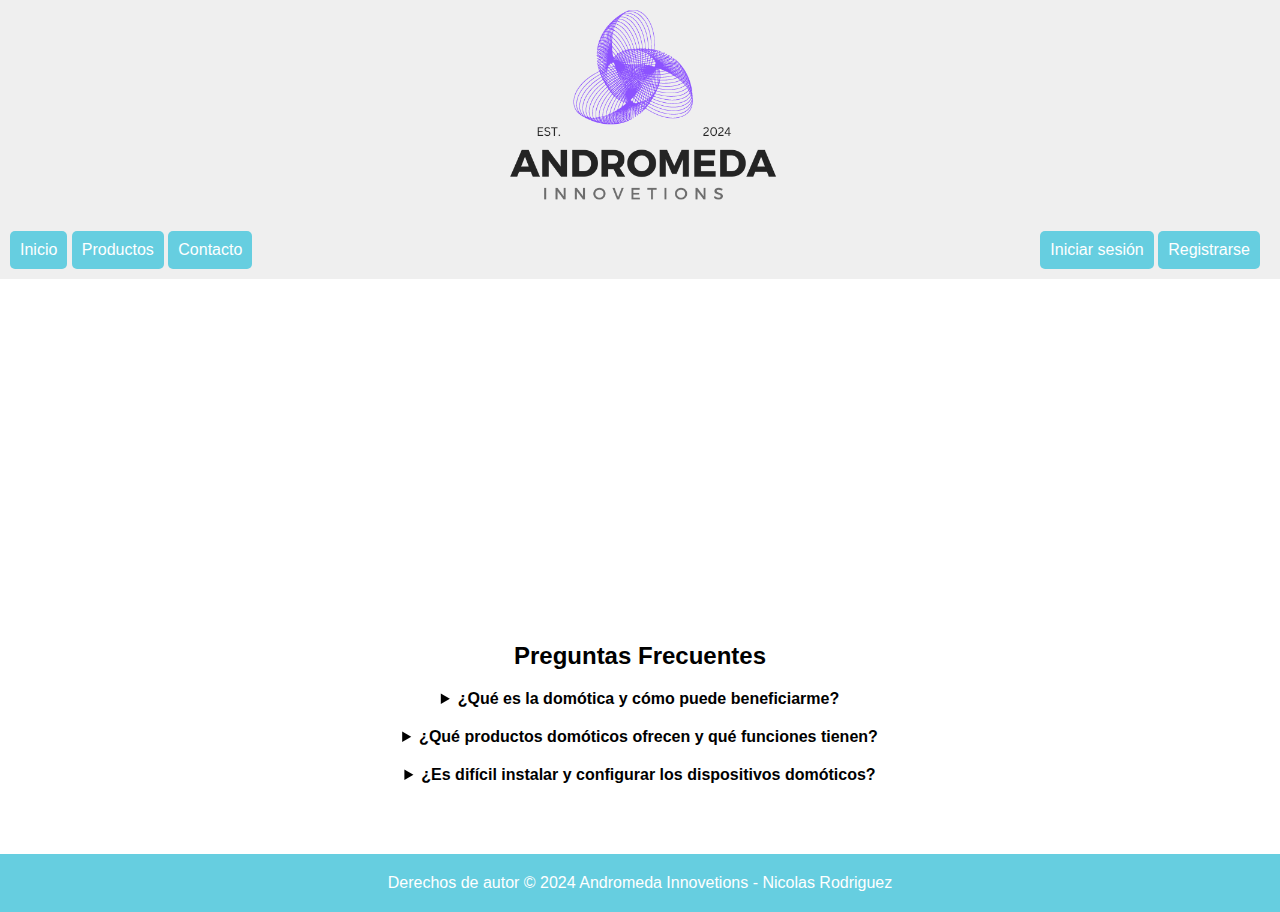
<file: index.html>
<!DOCTYPE html>
<html lang="es">

<head>
    <meta charset="UTF-8">
    <meta name="viewport" content="width=device-width, initial-scale=1.0">
    <title>Tienda de Domótica 🤖</title>
    <link rel="stylesheet" href="./CSS/estilos.css">
</head>

<body>
    <header>
        <img src="./images/andromeda.png" alt="Logo de la tienda">
       
    </header>

    <nav>
        <ul>
            <li><a href="./index.html">Inicio</a></li>
            <li><a href="./productos.html">Productos</a>
                <ul>
                    <li><a href="./productos.html">Cámaras</a></li>
                    <li><a href="./productos.html">Sensores</a></li>
                </ul>
            </li>
            <li><a href="./contacto.html">Contacto</a>
                <ul>
                    <li><a href="./contacto.html">Soporte</a></li>
                    <li><a href="./contacto.html">Ventas</a></li>
                </ul>
            </li>
        </ul>
    
        <div class="sesion">
            <ul>
                <li><a href="./iniciar.html">Iniciar sesión</a></li>
                <li><a href="./registrar.html">Registrarse</a></li>
            </ul>
        </div>
    </nav>
    
  
    <main>
            <div class="video-container">
                <iframe src="https://www.youtube.com/embed/iI5aF3ybmsQ" frameborder="0"
                allow="accelerometer; autoplay; clipboard-write; encrypted-media; gyroscope; picture-in-picture"
                allowfullscreen>
                </iframe>
            </div>

        
            <!--<section id="login">
                <h2>Iniciar Sesión</h2>
                <form action="./dashboard.html" method="GET">
                    <label for="username">Nombre de Usuario:</label>
                    <input type="text" id="username" name="username" required>
                    <label for="password">Contraseña:</label>
                    <input type="password" id="password" name="password" required>
                    <br>
                    <button type="submit">Iniciar Sesión</button>
                </form>
            </section>


            <section id="register">
                <h2>Registrarse</h2>
                <form action="#">
                    <label for="email">Correo Electrónico:</label>
                    <input type="email" id="email" name="email" required>
                    <label for="new-password">Crear Contraseña:</label>
                    <input type="password" id="new-password" name="new-password" required>
                </form>
                <button type="submit">Registrarse</button>
            </section>-->

            </section>
            <h2>Preguntas Frecuentes</h2>

            <details>
                <summary>¿Qué es la domótica y cómo puede beneficiarme?</summary>
                <img src="./images/imagen1.png" alt="Imagen 1">
                <p>La domótica es la integración de tecnología en el hogar para automatizar y controlar sistemas como
                    iluminación, seguridad, climatización, entre otros. Sus beneficios incluyen mayor comodidad,
                    seguridad, eficiencia energética y ahorro de tiempo.
                </p>
            </details>

            <details>
                <summary>¿Qué productos domóticos ofrecen y qué funciones tienen?</summary>
                <img src="./images/imagen2.jpg" alt="Imagen 2">
                <p>Ofrecemos una amplia gama de productos domóticos, desde dispositivos de control de luces y
                    termostatos inteligentes hasta sistemas de seguridad y cámaras de vigilancia. Estos productos
                    permiten controlar remotamente desde tu smartphone o tablet, programar horarios, recibir
                    notificaciones y mejorar la gestión de tu hogar.
                </p>
            </details>

            <details>
                <summary>¿Es difícil instalar y configurar los dispositivos domóticos?</summary>
                <img src="./images/imagen3.jpg" alt="Imagen 3">
                <p>No, la mayoría de nuestros productos están diseñados para ser fáciles de instalar y configurar.
                    Proporcionamos guías detalladas y soporte técnico para ayudarte en el proceso. Además, muchos
                    dispositivos se integran fácilmente con sistemas existentes y son compatibles con asistentes de voz
                    como Amazon Alexa y Google Assistant, lo que facilita aún más su uso.
                </p>
            </details>

            <section>
    </main>
        
    <footer>
            <p>Derechos de autor © 2024 Andromeda Innovetions - Nicolas Rodriguez</p>
    </footer>
</body>

</html>
</file>
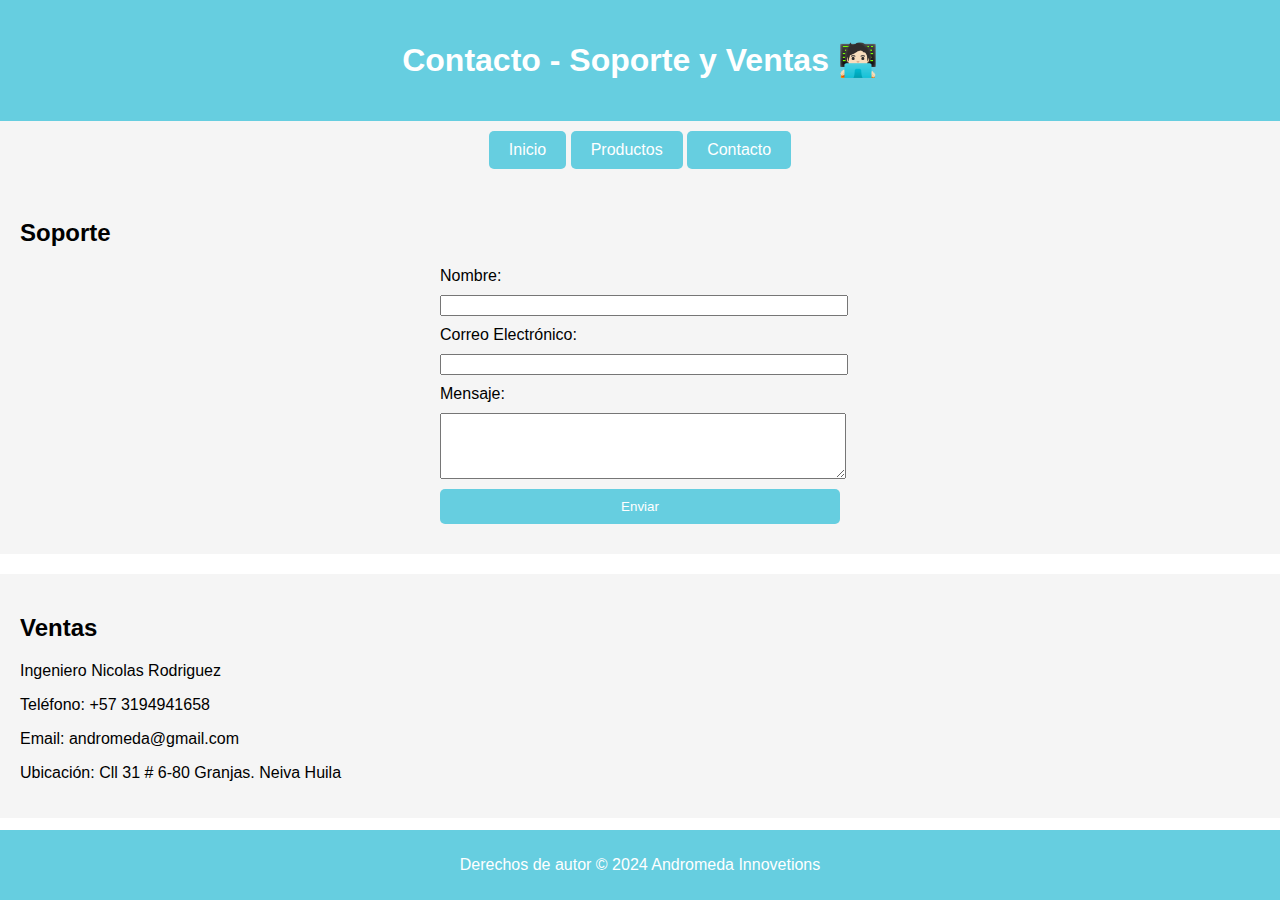
<file: contacto.html>
<!DOCTYPE html>
<html lang="es">

<head>
    <meta charset="UTF-8">
    <meta name="viewport" content="width=device-width, initial-scale=1.0">
    <title>Contacto - Soporte y Ventas 🧑🏻‍💻</title>
    <link rel="stylesheet" href="./CSS/contacto.css">
</head>

<body>
    <header>
        <h1>Contacto - Soporte y Ventas 🧑🏻‍💻</h1>
    </header>

    <nav>
        <ul>
            <li><a href="./index.html">Inicio</a></li>
            <li><a href="./productos.html">Productos</a>
                <ul>
                    <li><a href="./productos.html">Cámaras</a></li>
                    <li><a href="./productos.html">Sensores</a></li>
                </ul>
            </li>
            <li><a href="./contacto.html" target="_blank">Contacto</a>
                <ul>
                    <li><a href="./contacto.html">Soporte</a></li>
                    <li><a href="./contacto.html">Ventas</a></li>
                </ul>
            </li>
        </ul>
    </nav>

    <section id="support">
        <h2>Soporte</h2>
        <form action="#">
            <label for="name">Nombre:</label>
            <input type="text" id="name" name="name" required>
            <label for="email">Correo Electrónico:</label>
            <input type="email" id="email" name="email" required>
            <label for="message">Mensaje:</label>
            <textarea id="message" name="message" rows="4" required></textarea>
            <button type="submit">Enviar</button>
        </form>
    </section>

    <section id="sales">
        <h2>Ventas</h2>
        <p>Ingeniero Nicolas Rodriguez</p>
        <p>Teléfono: +57 3194941658</p>
        <p>Email: andromeda@gmail.com</p>
        <p>Ubicación: Cll 31 # 6-80 Granjas. Neiva Huila</p>
    </section>

    <footer>
        <p>Derechos de autor © 2024 Andromeda Innovetions</p>
    </footer>
</body>

</html>
</file>
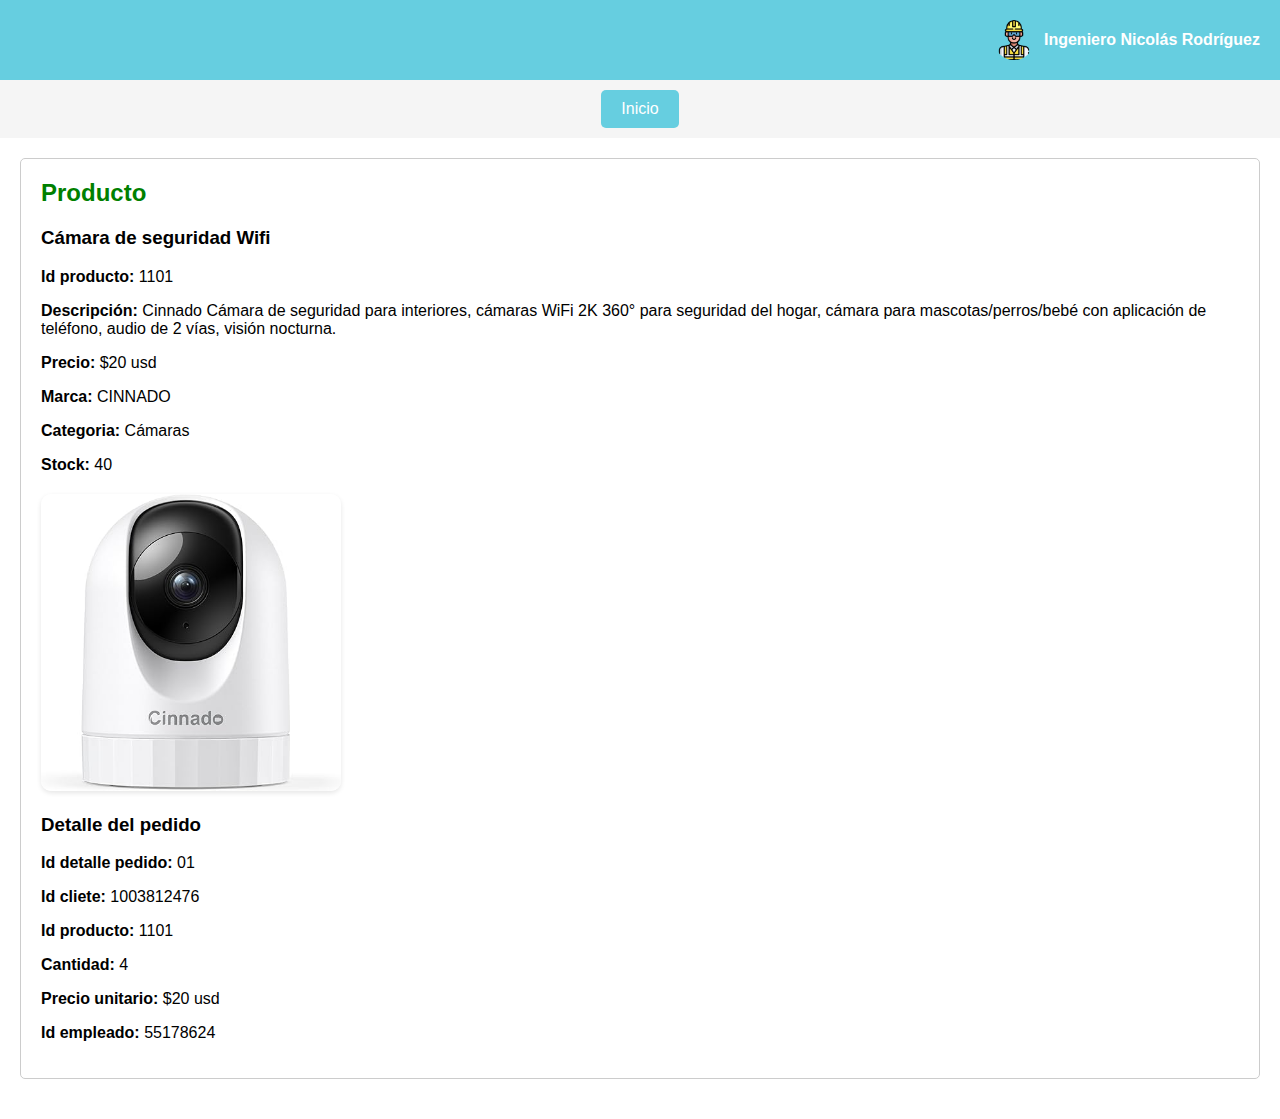
<file: dashboard.html>
<!DOCTYPE html>
<html lang="es">

<head>
    <meta charset="UTF-8">
    <meta name="viewport" content="width=device-width, initial-scale=1.0">
    <title>Dashboard de Proyectos</title>
    <link rel="stylesheet" href="./CSS/dashboard.css">
</head>

<body>
    <header>
        <div class="user-info">
            <img src="./images/ingeniero1.png" alt="Foto de perfil" class="user-avatar">
            <span class="user-name">Ingeniero Nicolás Rodríguez</span>
        </div>
    </header>
    <nav>
        <ul>
            <li><a href="./index.html">Inicio</a></li>
    </nav>
    <main>
        <section class="projects">
            <h2>Producto</h2>
            <div class="project">
                <h3>Cámara de seguridad Wifi</h3>
                <p><strong>Id producto: </strong>1101</p>
                <p><strong>Descripción:</strong> Cinnado Cámara de seguridad para interiores, cámaras WiFi 2K 360° para seguridad del hogar, cámara para mascotas/perros/bebé con aplicación de teléfono, audio de 2 vías, visión nocturna.</p>
                <p><strong>Precio: </strong>$20 usd</p>
                <p><strong>Marca: </strong>CINNADO</p>
                <p><strong>Categoria: </strong>Cámaras</p>
                <p><strong>Stock: </strong>40</p>
            </div>
            <img class="cinnado" src="./images/cinnado.jpg" alt="camara cinnado">
            <h3>Detalle del pedido</h3>
            <p><strong>Id detalle pedido: </strong>01</p>
            <p><strong>Id cliete: </strong>1003812476</p>
            <p><strong>Id producto: </strong>1101</p>
            <p><strong>Cantidad: </strong>4</p>
            <p><strong>Precio unitario: </strong>$20 usd</p>
            <p><strong>Id empleado: </strong>55178624</p>
   
        </section>
    </main>
</body>

</html>
</file>
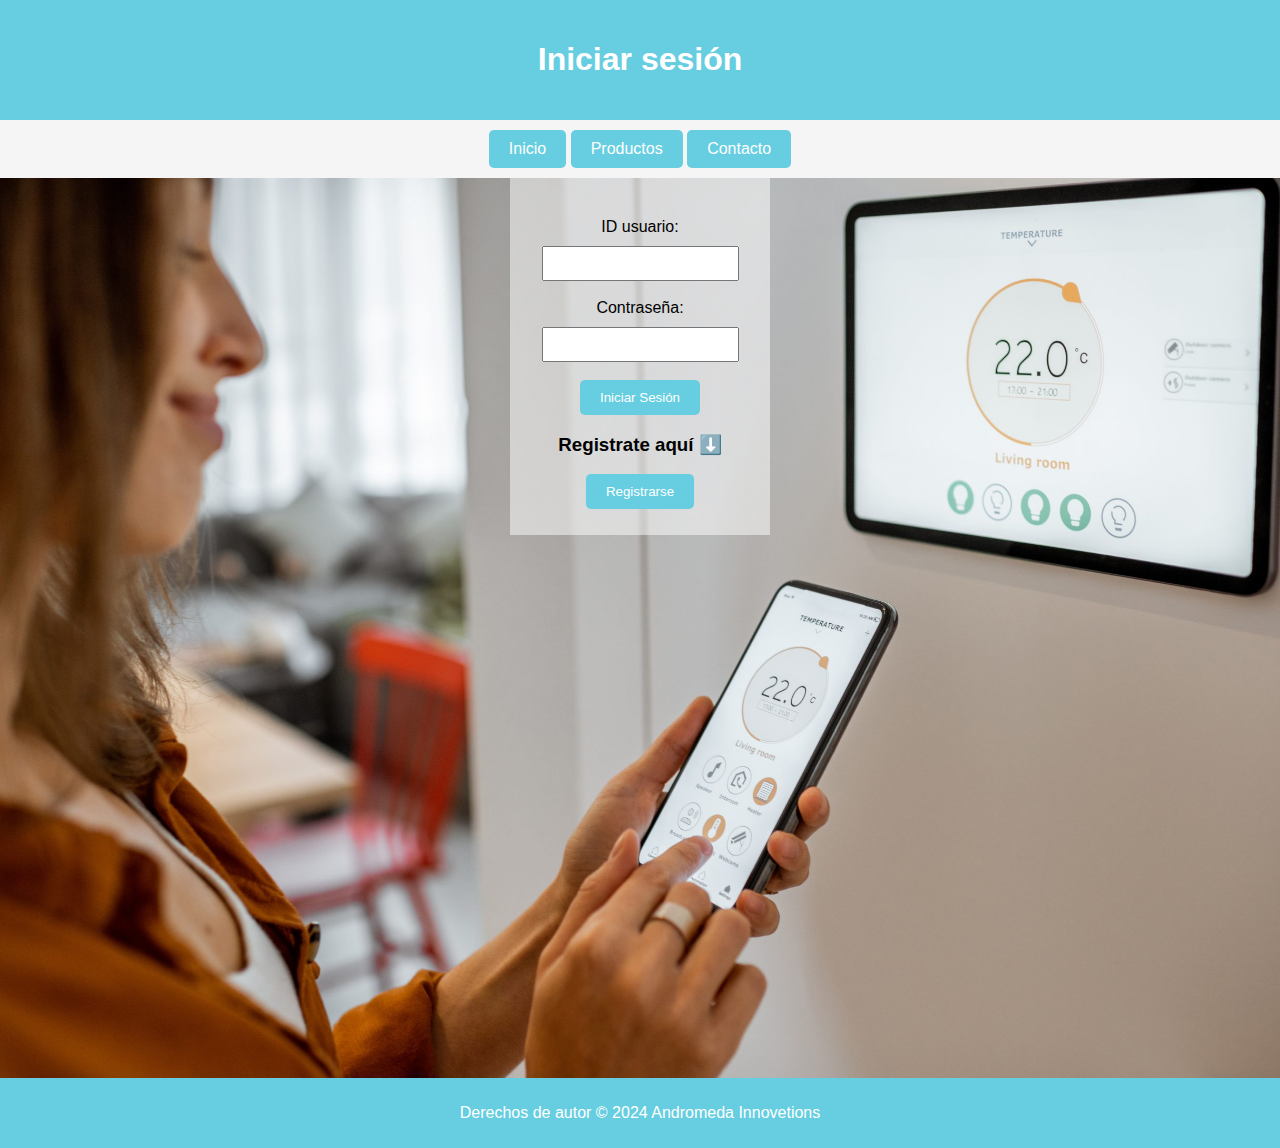
<file: iniciar.html>
<!DOCTYPE html>
<html lang="es">

<head>
    <meta charset="UTF-8">
    <meta name="viewport" content="width=device-width, initial-scale=1.0">
    <title>Iniciar sesion</title>
    <link rel="stylesheet" href="./CSS/iniciar.css">
</head>

<body>
    <header>
        <h1>Iniciar sesión</h1>
    </header>
    <nav>
        <ul>
            <li><a href="./index.html">Inicio</a></li>
            <li><a href="./productos.html">Productos</a>
                <ul>
                    <li><a href="./productos.html">Cámaras</a></li>
                    <li><a href="./productos.html">Sensores</a></li>
                </ul>
            </li>
            <li><a href="./contacto.html">Contacto</a>
                <ul>
                    <li><a href="./contacto.html">Soporte</a></li>
                    <li><a href="./contacto.html">Ventas</a></li>
                </ul>
            </li>
        </ul>
    </nav>
    <main>
        <div>
            <form action="./dashboard.html" method="GET">
                <label for="username">ID usuario:</label>
                <input type="text" id="username" name="username" required>
                <br>
                <label for="password">Contraseña:</label>
                <input type="password" id="password" name="password" required>
                <br>
                <button type="submit">Iniciar Sesión</button>
                
            </form>

            <h3>Registrate aquí ⬇️</h3>
            <button type="button" onclick="window.location.href='./registrar.html'">Registrarse</button>
        

        </div>
    </main>

    <footer>
        <p>Derechos de autor © 2024 Andromeda Innovetions</p>
    </footer>
</body>

</html>
</file>
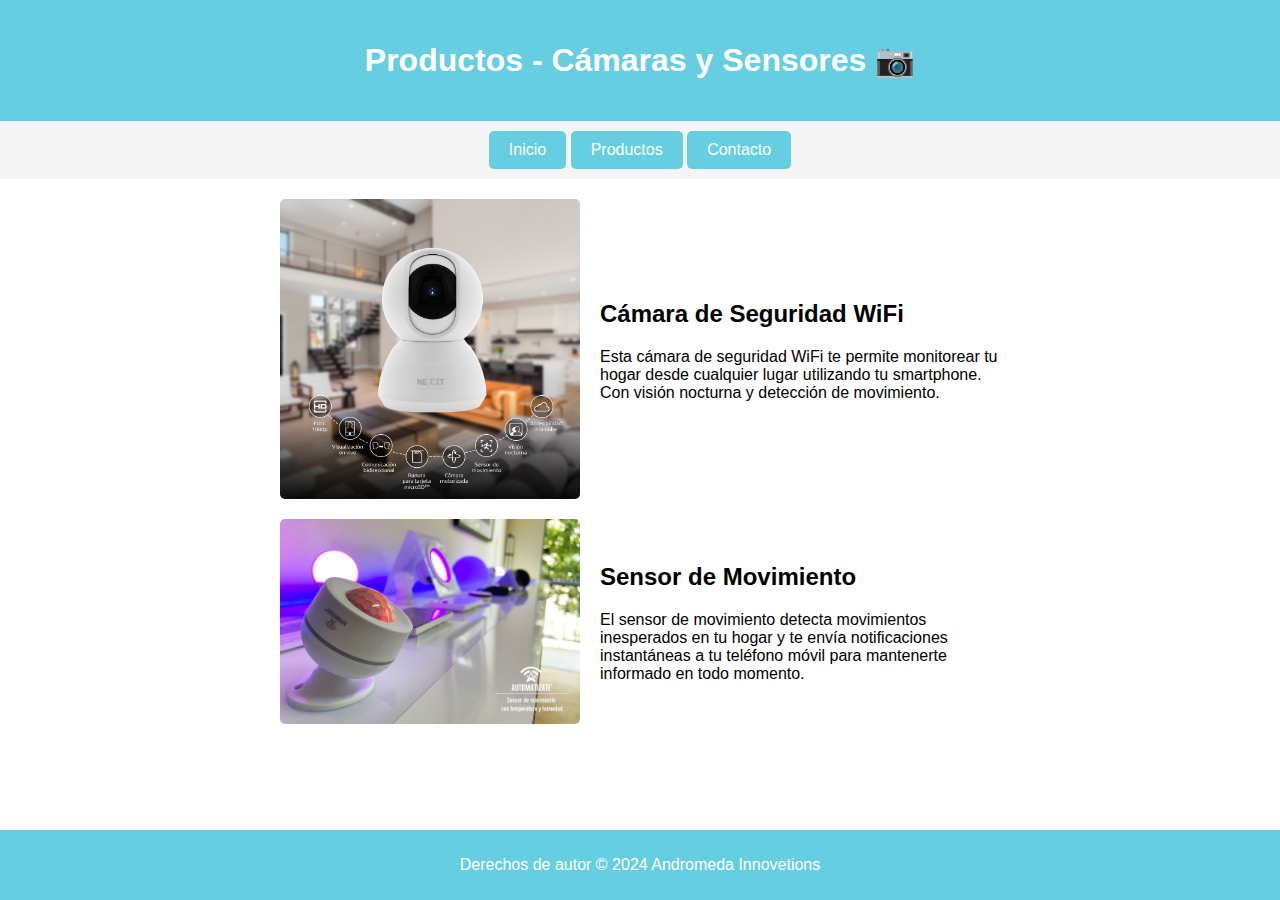
<file: productos.html>
<!DOCTYPE html>
<html lang="es">

<head>
    <meta charset="UTF-8">
    <meta name="viewport" content="width=device-width, initial-scale=1.0">
    <title>Productos - Cámaras y Sensores 📷</title>
    <link rel="stylesheet" href="./CSS/productos.css">
</head>

<body>
    <header>
        <h1>Productos - Cámaras y Sensores 📷</h1>
    </header>
    <nav>
        <ul>
            <li><a href="./index.html">Inicio</a></li>
            <li><a href="./productos.html">Productos</a>
                <ul>
                    <li><a href="./productos.html">Cámaras</a></li>
                    <li><a href="./productos.html">Sensores</a></li>
                </ul>
            </li>
            <li><a href="./contacto.html">Contacto</a>
                <ul>
                    <li><a href="./contacto.html">Soporte</a></li>
                    <li><a href="./contacto.html">Ventas</a></li>
                </ul>
            </li>
        </ul>
    </nav>

    <section class="product">
        <img src="./images/camera.png" alt="Cámara de seguridad">
        <div class="product-info">
            <h2>Cámara de Seguridad WiFi</h2>
            <p>Esta cámara de seguridad WiFi te permite monitorear tu hogar desde cualquier lugar utilizando tu
                smartphone. Con visión nocturna y detección de movimiento.</p>
        </div>
    </section>

    <section class="product">
        <img src="./images/sensor.jpg" alt="Sensor de movimiento">
        <div class="product-info">
            <h2>Sensor de Movimiento</h2>
            <p>El sensor de movimiento detecta movimientos inesperados en tu hogar y te envía notificaciones
                instantáneas a tu teléfono móvil para mantenerte informado en todo momento.</p>
        </div>
    </section>

    <footer>
        <p>Derechos de autor © 2024 Andromeda Innovetions</p>
    </footer>
</body>

</html>
</file>
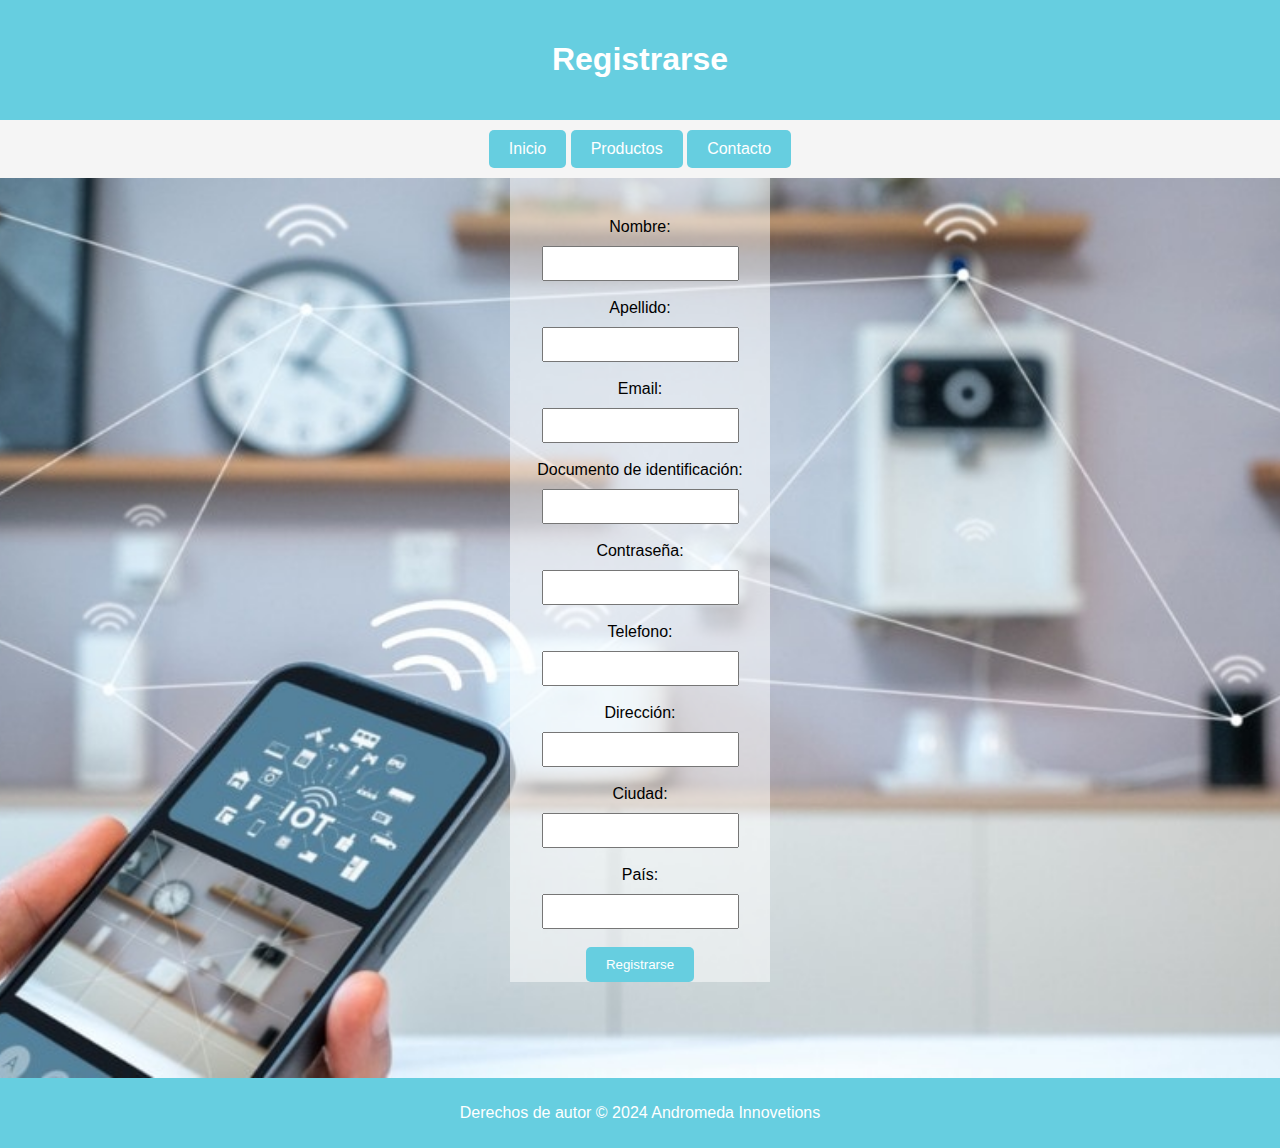
<file: registrar.html>
<!DOCTYPE html>
<html lang="es">

<head>
    <meta charset="UTF-8">
    <meta name="viewport" content="width=device-width, initial-scale=1.0">
    <title>Registrarse</title>
    <link rel="stylesheet" href="./CSS/registro.css">
</head>

<body>
    <header>
        <h1>Registrarse</h1>
    </header>
    <nav>
        <ul>
            <li><a href="./index.html">Inicio</a></li>
            <li><a href="./productos.html">Productos</a>
                <ul>
                    <li><a href="./productos.html">Cámaras</a></li>
                    <li><a href="./productos.html">Sensores</a></li>
                </ul>
            </li>
            <li><a href="./contacto.html">Contacto</a>
                <ul>
                    <li><a href="./contacto.html">Soporte</a></li>
                    <li><a href="./contacto.html">Ventas</a></li>
                </ul>
            </li>
        </ul>
    </nav>
    <main>
        <div>
            <form action="./dashboard.html" method="GET">
                <label for="username">Nombre:</label>
                <input type="text" id="username" name="username" required>
                <br>
                <label for="apellido">Apellido:</label>
                <input name="apellido" required>
                <br>
                <label for="email">Email:</label>
                <input name="email" required>
                <br>
                <label for="cedula">Documento de identificación:</label>
                <input name="cedula" required>
                <br>
                <label for="password">Contraseña:</label>
                <input type="password" id="password" name="password" required>
                <br>
                <label for="telefono">Telefono:</label>
                <input name="telefono" required>
                <br>
                <label for="direccion">Dirección:</label>
                <input name="direccion" required>
                <br>
                <label for="ciudad">Ciudad:</label>
                <input name="ciudad" required>
                <br>
                <label for="pais">País:</label>
                <input name="pais" required>
                <br>
                <button type="submit">Registrarse</button>
            </form>
        </div>
    </main>

    <footer>
        <p>Derechos de autor © 2024 Andromeda Innovetions</p>
    </footer>
</body>

</html>
</file>
<file: CSS/estilos.css>
body {
    font-family: Arial, sans-serif;
    margin: 0;
    padding: 0;
    text-align: center;
}

img {
    width: 300px;
    
}


.video-container {
    position: relative;
    padding-bottom: 25.25%;
    overflow: hidden;
    height: 0;
    width: 70%;
    margin: 0 auto;
    margin-top: 20px;
    z-index: 0;
}

.video-container iframe {
    position: absolute;
    top: 0;
    left: 0;
    width: 100%;
    height: 100%;
}


header {
    background-color: #EFEFEF;
    color: #fff;
    padding: 5px;
   
   
}

nav {
    background-color: #efefef;
    padding: 10px 10px 10px 0; /* Agregamos padding a la derecha para separar la sesión */
    display: flex; /* Convertimos el nav en un contenedor flex */
    justify-content: space-between; /* Alineamos los elementos al principio y al final del contenedor */
    align-items: center; /* Alineamos verticalmente los elementos al centro */
}

nav ul {
    list-style-type: none;
    margin: 0;
    padding: 0;
    padding-left: 10px;
}

nav ul li {
    display: inline-block;
    position: relative;
}

nav ul li a {
    border-radius: 5px;
    background-color: #66cee0;
    display: block;
    padding: 10px;
    text-decoration: none;
    color: #fff;
    transition: background-color 0.3s ease;
}

nav ul ul {
    display: none;
    position: absolute; 
}

nav ul li:hover > ul {
    display: block;
}

.sesion {
    text-align: right;
    margin-right: 10px; /* Espacio entre el nav y la sesión */
}



form label {
    display: block;
    margin-bottom: 5px;
}

form input[type="text"],
form input[type="password"],
form input[type="email"] {
    width: 20%;
    padding: 8px;
    margin-bottom: 10px;
}


button {
    background-color: #66cee0;
    color: #fff;
    border: none;
    padding: 10px 20px;
    cursor: pointer;
    border-radius: 5px;
    transition: background-color 0.3s ease;
}

button:hover {
    background-color: #4ca2bb;
}

section {
    margin-top: 20px;
}

h2 {
    text-align: center;
    margin-bottom: 20px;
}

details {
    margin-bottom: 20px;
}

summary {
    font-weight: bold;
    cursor: pointer;
}


details p {
    text-align: justify;
    padding: 10px;
    background-color: #f5f5f5;
    border-radius: 5px;
    border: 1px solid #4ca2bb;
    margin-bottom: 20px;
}


p {
    margin-top: 10px;
    margin-bottom: 10px;
}


main {
    margin-bottom: 70px;
}


details img {
    display: block;
    margin: 0 auto;
    max-width: 80%;
    margin-bottom: 10px;
}
footer {
    background-color: #66cee0;
    color: #fff;
    text-align: center;
    padding: 10px 0;
    width: 100%;
    position: static;
    bottom: 0;
}
</file>
<file: CSS/contacto.css>
body {
    font-family: Arial, sans-serif;
    margin: 0;
    padding: 0;
}

header {
    background-color: #66cee0;
    color: #fff;
    text-align: center;
    padding: 20px;
}

section {
    padding: 20px;
    margin-bottom: 20px;
    background-color: #f5f5f5;
}

form {
    max-width: 400px;
    margin: 0 auto;
}

label, input, textarea, button {
    display: block;
    margin-bottom: 10px;
    width: 100%;
}

button {
    background-color: #66cee0;
    color: #fff;
    border: none;
    padding: 10px 20px;
    cursor: pointer;
    border-radius: 5px;
}

footer {
    background-color: #66cee0;
    color: #fff;
    text-align: center;
    padding: 10px 0;
    position: fixed;
    bottom: 0;
    left: 50%;
    transform: translateX(-50%);
    width: 100%;
}


nav {
    background-color: #f5f5f5; 
    padding: 10px 0;
    text-align: center;
}

nav ul {
    list-style-type: none;
    margin: 0;
    padding: 0;
}

nav ul li {
    display: inline-block;
    position: relative;
}

nav ul li a {
    border-radius: 5px;
    background-color: #66cee0;
    display: block;
    padding: 10px 20px; 
    text-decoration: none;
    color: #fff;
    transition: background-color 0.3s ease; 
}

nav ul ul {
    display: none;
    position: absolute;
    top: 100%;
    left: 0;
    background-color: #f5f5f5; 
    border-radius: 0 0 10px 10px; 
    z-index: 1; 
}

nav ul li:hover > ul {
    display: block;
}

nav ul ul li {
    display: block;
}

nav ul ul li a {
    padding: 10px; 
}
</file>
<file: CSS/dashboard.css>
body {
    font-family: Arial, sans-serif;
    margin: 0;
    padding: 0;
}

header {
    background-color: #66cee0;
    color: #fff;
    padding: 20px;
    display: flex;
    justify-content: flex-end;
    align-items: center;
}

.user-info {
    display: flex;
    align-items: center;
}

.user-avatar {
    width: 40px;
    height: 40px;
    border-radius: 50%;
    margin-right: 10px;
}

.user-name {
    font-weight: bold;
}

main {
    padding: 20px;
}

.projects {
    border: 1px solid #ccc;
    border-radius: 5px;
    padding: 20px;
    margin-bottom: 20px;
}

.projects h2 {
    margin-top: 0;
}

.project {
    margin-bottom: 20px;
}

.project h3 {
    margin-top: 0;
}

.project p {
    margin-bottom: 5px;
}

nav {
    background-color: #f5f5f5; 
    padding: 10px 0;
    text-align: center;
}

nav ul {
    list-style-type: none;
    margin: 0;
    padding: 0;
}

nav ul li {
    display: inline-block;
    position: relative;
}

nav ul li a {
    border-radius: 5px;
    background-color: #66cee0;
    display: block;
    padding: 10px 20px; 
    text-decoration: none;
    color: #fff;
    transition: background-color 0.3s ease; 
}

.cinnado {
    width: 300px; /* Ancho del 100% */
    height: auto; /* Altura automática para mantener la proporción */
    border-radius: 10px; /* Bordes redondeados */
    box-shadow: 0px 2px 5px rgba(0, 0, 0, 0.1); /* Sombra */
    /* Otros estilos que desees aplicar */
}

h2 {
    color:green
}
</file>
<file: CSS/iniciar.css>
body {
    font-family: Arial, sans-serif;
    margin: 0;
    padding: 0;
}

header {
    background-color: #66cee0;
    color: #fff;
    text-align: center;
    padding: 20px;
}

nav {
    background-color: #f5f5f5;
    padding: 10px 0;
    text-align: center;
}

nav ul {
    list-style-type: none;
    margin: 0;
    padding: 0;
}

nav ul li {
    display: inline-block;
    position: relative;
}

nav ul li a {
    border-radius: 5px;
    background-color: #66cee0;
    display: block;
    padding: 10px 20px;
    text-decoration: none;
    color: #fff;
    transition: background-color 0.3s ease;
}

nav ul ul {
    display: none;
    position: absolute;
    top: 100%;
    left: 0;
    background-color: #f5f5f5;
    border-radius: 0 0 10px 10px;
    z-index: 1;
}

nav ul li:hover > ul {
    display: block;
}

nav ul ul li {
    display: block;
}

nav ul ul li a {
    padding: 10px;
}

main {
    background-image: url('../images/fondo.jpeg');
    background-size: cover;
    background-position: center;
    background-repeat: no-repeat;
    margin: 0;
    padding: 0;
    min-height: 100vh; /* Asegura que el main tenga al menos la altura de la ventana */
}

div {
    background-color: rgba(255, 255, 255, 0.5); /* Blanco semi-transparente */
    width: 260px;
    padding-bottom: 2%;
    margin-left: auto;
    margin-right: auto;
    text-align: center;
}

form label {
    display: block;
    margin-bottom: 10px;
    text-align: center;
}

form label:first-of-type {
    padding-top: 40px;
    margin-top: 0;
}

form input {
    padding: 8px;
    margin-bottom: 40px;
    display: block;
    margin: 0 auto;
    text-align: center;
}

button {
    background-color: #66cee0;
    color: #fff;
    border: none;
    padding: 10px 20px;
    cursor: pointer;
    border-radius: 5px;
    transition: background-color 0.3s ease;
    display: block;
    margin: 0 auto;
}

button:hover {
    background-color: #4ca2bb;
}

footer {
    background-color: #66cee0;
    color: #fff;
    text-align: center;
    padding: 10px 0;
    width: 100%;
    position: static;
    bottom: 0;
}
</file>
<file: CSS/productos.css>
body {
    font-family: Arial, sans-serif;
    margin: 0;
    padding: 0;
}

header {
    background-color: #66cee0;
    color: #fff;
    text-align: center;
    padding: 20px;
}

.product {
    display: flex;
    justify-content: center;
    align-items: center;
    flex-wrap: wrap;
    margin: 20px;
}

.product img {
    width: 300px;
    margin-right: 20px;
    border-radius: 5px;
}

.product-info {
    max-width: 400px;
}

footer {
    background-color: #66cee0;
    color: #fff;
    text-align: center;
    padding: 10px 0;
    position: fixed;
    bottom: 0;
    left: 50%;
    transform: translateX(-50%);
    width: 100%;
}

nav {
    background-color: #f5f5f5; 
    padding: 10px 0;
    text-align: center;
}

nav ul {
    list-style-type: none;
    margin: 0;
    padding: 0;
}

nav ul li {
    display: inline-block;
    position: relative;
}

nav ul li a {
    border-radius: 5px;
    background-color: #66cee0;
    display: block;
    padding: 10px 20px; 
    text-decoration: none;
    color: #fff;
    transition: background-color 0.3s ease; 
}

nav ul ul {
    display: none;
    position: absolute;
    top: 100%;
    left: 0;
    background-color: #f5f5f5; 
    border-radius: 0 0 10px 10px; 
    z-index: 1; 
}

nav ul li:hover > ul {
    display: block;
}

nav ul ul li {
    display: block;
}

nav ul ul li a {
    padding: 10px; 
}
</file>
<file: CSS/registro.css>
body {
    font-family: Arial, sans-serif;
    margin: 0;
    padding: 0;
}

header {
    background-color: #66cee0;
    color: #fff;
    text-align: center;
    padding: 20px;
}

nav {
    background-color: #f5f5f5;
    padding: 10px 0;
    text-align: center;
}

nav ul {
    list-style-type: none;
    margin: 0;
    padding: 0;
}

nav ul li {
    display: inline-block;
    position: relative;
}

nav ul li a {
    border-radius: 5px;
    background-color: #66cee0;
    display: block;
    padding: 10px 20px;
    text-decoration: none;
    color: #fff;
    transition: background-color 0.3s ease;
}

nav ul ul {
    display: none;
    position: absolute;
    top: 100%;
    left: 0;
    background-color: #f5f5f5;
    border-radius: 0 0 10px 10px;
    z-index: 1;
}

nav ul li:hover > ul {
    display: block;
}

nav ul ul li {
    display: block;
}

nav ul ul li a {
    padding: 10px;
}

main {
    background-image: url('../images/smarthome.jpg');
    background-size: cover;
    background-position: center;
    background-repeat: no-repeat;
    margin: 0;
    padding: 0;
    min-height: 100vh; /* Asegura que el main tenga al menos la altura de la ventana */
}

div {
    background-color: rgba(255, 255, 255, 0.5); /* Blanco semi-transparente */
    width: 260px;
    margin-left: auto;
    margin-right: auto;
    text-align: center;
}

form label {
    display: block;
    margin-bottom: 10px;
    text-align: center;
}

form label:first-of-type {
    padding-top: 40px;
    margin-top: 0;
}

form input {
    padding: 8px;
    margin-bottom: 40px;
    display: block;
    margin: 0 auto;
    text-align: center;
}

button {
    background-color: #66cee0;
    color: #fff;
    border: none;
    padding: 10px 20px;
    cursor: pointer;
    border-radius: 5px;
    transition: background-color 0.3s ease;
    display: block;
    margin: 0 auto;
}

button:hover {
    background-color: #4ca2bb;
}

footer {
    background-color: #66cee0;
    color: #fff;
    text-align: center;
    padding: 10px 0;
    width: 100%;
    position: static;
    bottom: 0;
}
</file>
